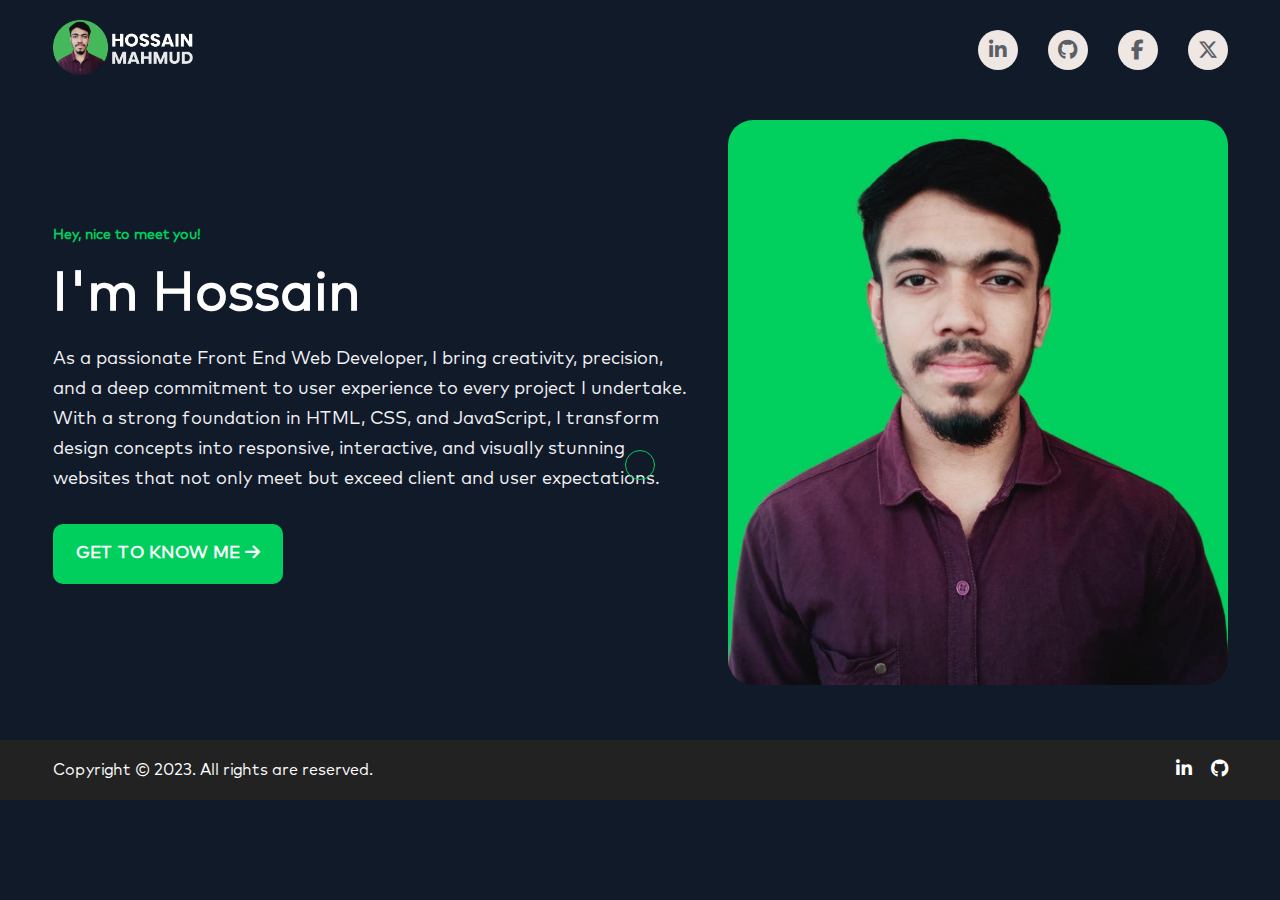
<file: index.html>
<!DOCTYPE html>
<html lang="en">

<head>
    <meta charset="UTF-8">
    <meta name="viewport" content="width=device-width, initial-scale=1.0">
    <title>Hossain - Front End Web Developer </title>
    <link rel="website icon" type="png" href="images/favicon.png"/>
    <link href="https://unpkg.com/aos@2.3.1/dist/aos.css" rel="stylesheet">
    <link rel="stylesheet" href="https://cdnjs.cloudflare.com/ajax/libs/font-awesome/6.4.2/css/all.min.css" />
    <link rel="stylesheet" href="./css/style.css">
</head>

<body>
    <div class="cursor"></div>
    <!-- --------- nav part start -------- -->
    <nav id="nav">
        <div class="container">
            <div class="nav_row">
                <div class="nav_logo_col">
                    <div class="logo">
                        <a href="#"><img src="images/nav_logo.png" alt="Site Logo"></a>
                    </div>
                </div>
                <div class="nav_social_col">
                    <a href="https://www.linkedin.com/in/hossain-m13/" target="_blank"><i class="fa-brands fa-linkedin-in"></i></a>
                    <a href="https://github.com/hossain-mahmud" target="_blank"><i class="fa-brands fa-github"></i></a>
                    <a href="https://www.facebook.com/hossain.m13" target="_blank"><i class="fa-brands fa-facebook-f"></i>
                    </a>
                    <a href="https://twitter.com/hossainm13" target="_blank"><i class="fa-brands fa-x-twitter"></i>
                    </a>
                </div>
            </div>
        </div>
    </nav>
    <!-- --------- nav part end -------- -->
    <!-- --------- hero part start -------- -->
    <section id="hero">
        <div class="container">
            <div class="hero_row">
                <div class="hero_text_col">
                    <h2>Hey, nice to meet you!</h2>
                    <h1>I'm Hossain</h1>
                    <p>As a passionate Front End Web Developer, I bring creativity, precision, and a deep commitment to
                        user experience to every project I undertake. With a strong foundation in HTML, CSS, and
                        JavaScript, I transform design concepts into responsive, interactive, and visually stunning
                        websites that not only meet but exceed client and user expectations.
                    <a class="hero_button" data-aos="fade-up"  data-aos-duration="2000" href="./about.html">Get to know me <span><i class="fa-solid fa-arrow-right"></i></span></a>
                </div>
                <div class="hero_image_col" data-aos="fade-up"  data-aos-duration="2000">
                    <img src="images/photo.jpg" alt="Hero Photo">
                </div>
            </div>
        </div>
    </section>
    <!-- --------- hero part end -------- -->
    <!-- --------- footer part start -------- -->
<footer id="footer">
    <div class="container">
        <div class="footer_row">
            <div class="footer_text">
                <h2>Copyright © 2023. All rights are reserved.</h2>
            </div>
            <div class="footer_icon">
                <a href="https://www.linkedin.com/in/hossain-m13/" target="_blank"><i class="fa-brands fa-linkedin-in"></i></a>
                <a href="https://github.com/hossain-mahmud" target="_blank"><i class="fa-brands fa-github"></i></a>
            </div>
        </div>
    </div>
</footer>
    <!-- --------- footer part end -------- -->
    <script src="https://unpkg.com/aos@2.3.1/dist/aos.js"></script>
    <script src="js/script.js"></script>
<script>
  AOS.init();
</script>
</body>

</html>
</file>
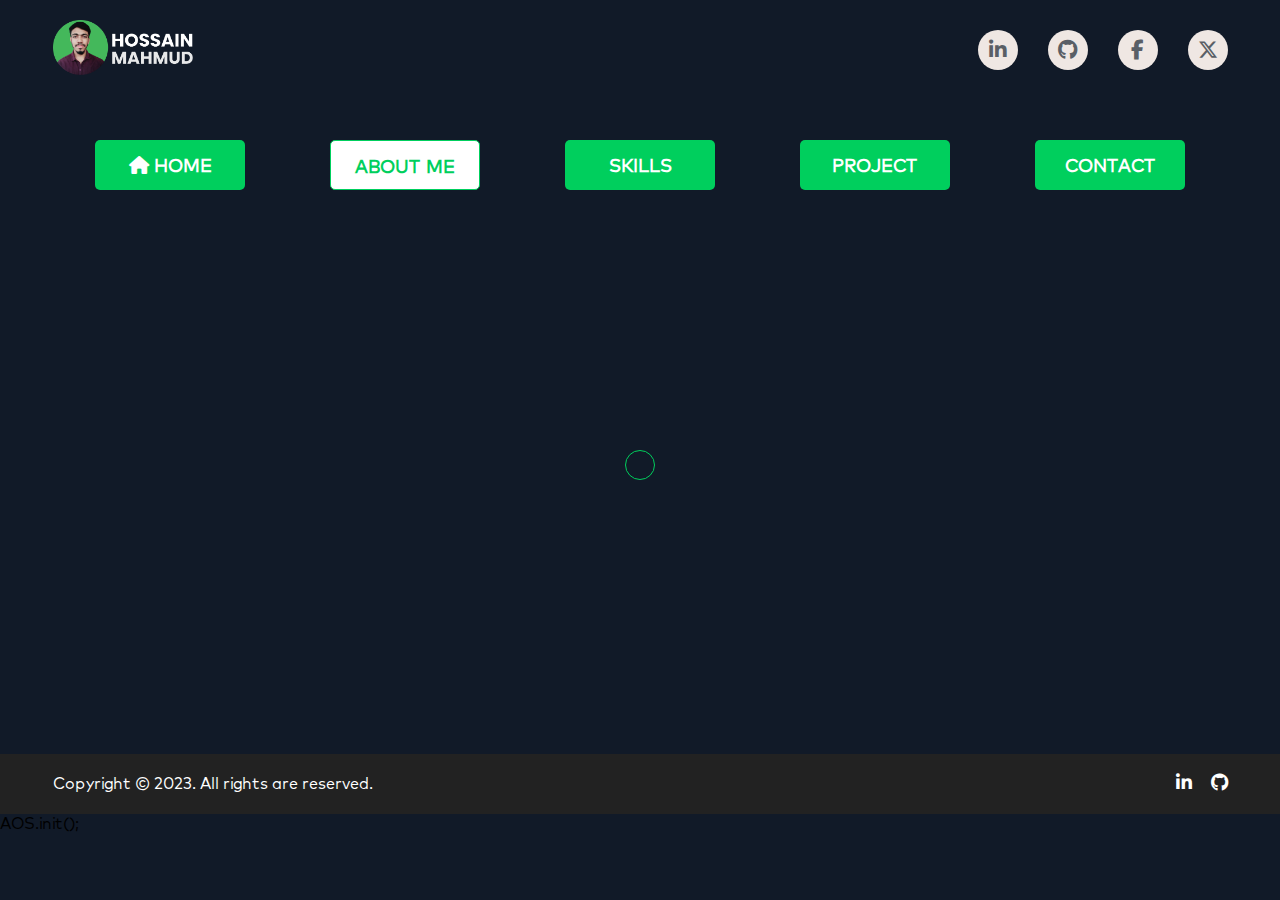
<file: about.html>
<!DOCTYPE html>
<html lang="en">
<head>
    <meta charset="UTF-8">
    <meta name="viewport" content="width=device-width, initial-scale=1.0">
    <title>About</title>
    <link rel="website icon" type="png" href="images/favicon.png"/>
    <link rel="website icon" type="png" href="./images/logo.png"/>
    <link href="https://unpkg.com/aos@2.3.1/dist/aos.css" rel="stylesheet">
    <link rel="stylesheet" href="https://cdnjs.cloudflare.com/ajax/libs/font-awesome/6.4.2/css/all.min.css" />
<link rel="stylesheet" href="./css/style.css">
</head>
<body>
    <div class="cursor"></div>
     <!-- --------- nav part start -------- -->
     <nav id="nav">
        <div class="container">
            <div class="nav_row">
                <div class="nav_logo_col">
                    <div class="logo">
                        <a href="#"><img src="images/nav_logo.png" alt="Site Logo"></a>
                    </div>
                </div>
                <div class="nav_social_col">
                    <a href="https://www.linkedin.com/in/hossain-m13/" target="_blank"><i class="fa-brands fa-linkedin-in"></i></a>
                    <a href="https://github.com/hossain-mahmud" target="_blank"><i class="fa-brands fa-github"></i></a>
                    <a href="https://www.facebook.com/hossain.m13" target="_blank"><i class="fa-brands fa-facebook-f"></i>
                    </a>
                    <a href="https://twitter.com/hossainm13" target="_blank"><i class="fa-brands fa-x-twitter"></i>
                    </a>
                </div>
            </div>
        </div>
    </nav>
    <!-- --------- nav part end -------- -->
    <!-- --------- hero part start -------- -->
    <section id="hero">
        <div class="container">
            <div class="hero_button_row">
                <ul>
                    <li><a href="./index.html"><span><i class="fa-solid fa-house"></i></span> Home</a></li>
                    <li><a class="active" href="#">About Me</a></li>
                    <li><a href="./skills.html">Skills </a></li>
                    <li><a href="./project.html">Project</a></li>
                    <li><a href="./contact.html">contact </a></li>
                </ul>
            </div>
            <div class="about_me_row">
                <div class="about_me_image" data-aos="fade-up"  data-aos-duration="2000">
                    <img src="./images/photo.jpg" alt="About Image">
                </div>
                <div class="about_me_text" data-aos="fade-down"  data-aos-duration="2000">
                    <div class="about_text_title">
                        <h2>About Me.</h2>
                    </div>
                    <div class="about_text">
                        <h2><span>Name</span>Hossain Mahmud</h2>
                        <h2><span>Age</span>22</h2>
                        <h2><span>Address</span>Uttara, Dhaka, Bangladesh </h2>
                        <h2><span>Email</span>hossainmahmud.web@gmail.com</h2>
                        <h2><span>Phone</span>+880 1519603222</h2>
                    </div>
                    <div class="cv_button">
                        <a href="#">Downlode CV</a>
                    </div>
                </div>
            </div>
        </div>
    </section>

    <!-- --------- hero part end -------- -->
        <!-- --------- footer part start -------- -->
<footer id="footer">
    <div class="container">
        <div class="footer_row">
            <div class="footer_text">
                <h2>Copyright © 2023. All rights are reserved.</h2>
            </div>
            <div class="footer_icon">
                <a href="https://www.linkedin.com/in/hossain-m13/" target="_blank"><i class="fa-brands fa-linkedin-in"></i></a>
                <a href="https://github.com/hossain-mahmud" target="_blank"><i class="fa-brands fa-github"></i></a>
            </div>
        </div>
    </div>
</footer>
    <!-- --------- footer part end -------- -->
    <script src="https://unpkg.com/aos@2.3.1/dist/aos.js"></script>
    <script src="js/script.js"></script>
  AOS.init();
</script>
</body>
</html>
</file>
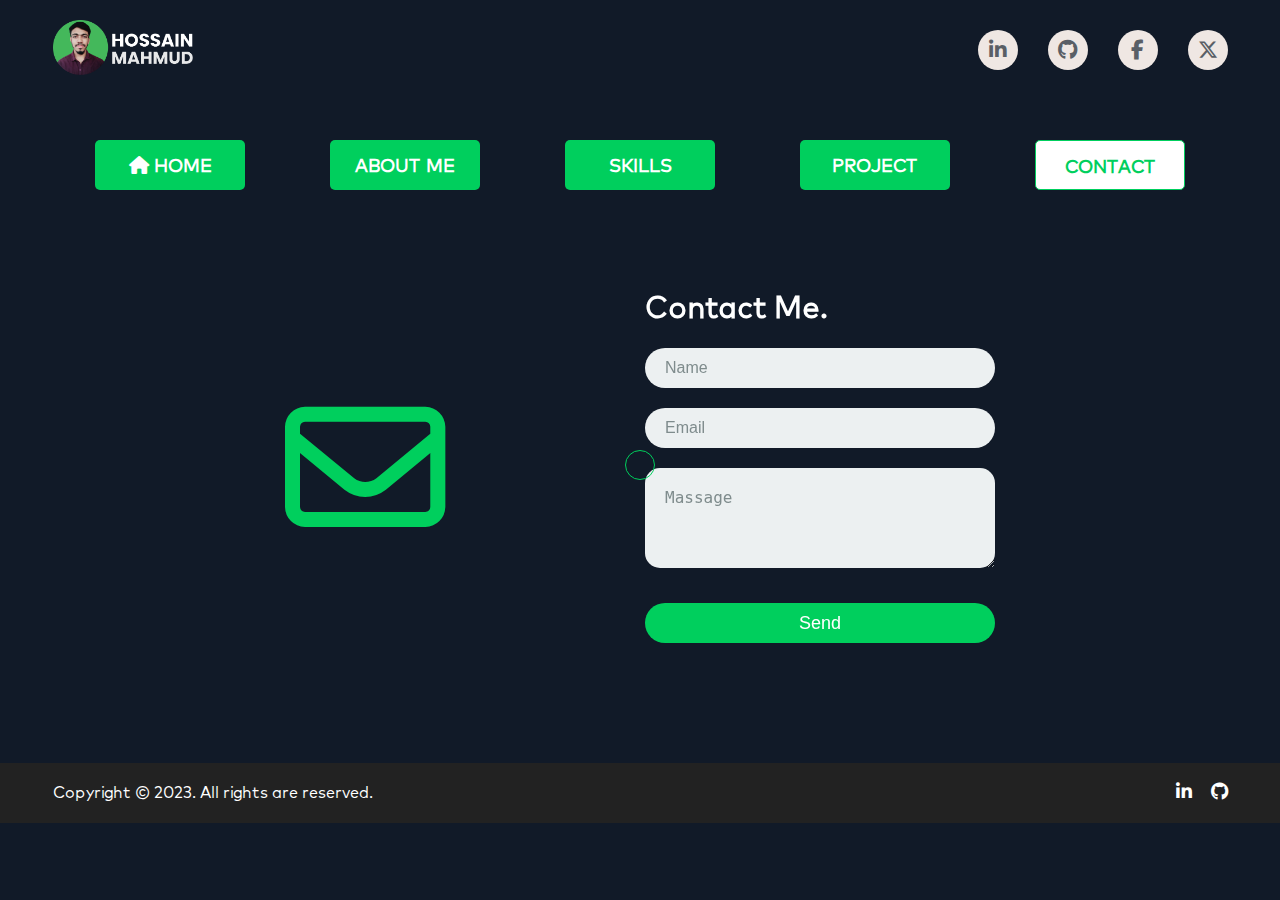
<file: contact.html>
<!DOCTYPE html>
<html lang="en">

<head>
    <meta charset="UTF-8">
    <meta name="viewport" content="width=device-width, initial-scale=1.0">
    <title>Contact</title>
    <link rel="website icon" type="png" href="./images/logo.png"/>
    <link href="https://unpkg.com/aos@2.3.1/dist/aos.css" rel="stylesheet">
    <link rel="stylesheet" href="https://cdnjs.cloudflare.com/ajax/libs/font-awesome/6.4.2/css/all.min.css" />
    <link rel="stylesheet" href="./css/style.css">
</head>

<body>
    <div class="cursor"></div>
    <!-- --------- nav part start -------- -->
    <nav id="nav">
        <div class="container">
            <div class="nav_row">
                <div class="nav_logo_col">
                    <div class="logo">
                        <a href="#"><img src="images/nav_logo.png" alt="Site Logo"></a>
                    </div>
                </div>
                <div class="nav_social_col">
                    <a href="https://www.linkedin.com/in/hossain-m13/" target="_blank"><i
                            class="fa-brands fa-linkedin-in"></i></a>
                    <a href="https://github.com/hossain-mahmud" target="_blank"><i class="fa-brands fa-github"></i></a>
                    <a href="https://www.facebook.com/hossain.m13" target="_blank"><i
                            class="fa-brands fa-facebook-f"></i>
                    </a>
                    <a href="https://twitter.com/hossainm13" target="_blank"><i class="fa-brands fa-x-twitter"></i>
                    </a>
                </div>
            </div>
        </div>
    </nav>
    <!-- --------- nav part end -------- -->
    <!-- --------- hero part start -------- -->
    <section id="hero">
        <div class="container">
            <div class="hero_button_row">
                <ul>
                    <li><a href="./index.html"><span><i class="fa-solid fa-house"></i></span> Home</a></li>
                    <li><a href="./about.html">About Me</a></li>
                    <li><a href="./skills.html">Skills </a></li>
                    <li><a href="./project.html">Project</a></li>
                    <li><a class="active" href="#">contact </a></li>
                </ul>
            </div>
            <div class="contact_row">
                <div class="contact_icon" data-aos="fade-down"  data-aos-duration="2000">
                    <span><i class="fa-regular fa-envelope"></i></span>
                </div>
                <div class="contact_box" data-aos="fade-up"  data-aos-duration="2000">
                    <h2>Contact Me.</h2>
                    <form>
                        <input type="text" placeholder="Name">
                        <input type="email" placeholder="Email">
                        <textarea class="text_area" placeholder="Massage"></textarea>
                        <button class="send_button" type="submit">Send</button>
                    </form>
                </div>
                </div>
            </div>
        </div>
    </section>
    <!-- --------- hero part end -------- -->
    <!-- --------- footer part start -------- -->
    <footer id="footer">
        <div class="container">
            <div class="footer_row">
                <div class="footer_text">
                    <h2>Copyright © 2023. All rights are reserved.</h2>
                </div>
                <div class="footer_icon">
                    <a href="https://www.linkedin.com/in/hossain-m13/" target="_blank"><i
                            class="fa-brands fa-linkedin-in"></i></a>
                    <a href="https://github.com/hossain-mahmud" target="_blank"><i class="fa-brands fa-github"></i></a>
                </div>
            </div>
        </div>
    </footer>
    <!-- --------- footer part end -------- -->
    <script src="https://unpkg.com/aos@2.3.1/dist/aos.js"></script>
    <script src="js/script.js"></script>
<script>
  AOS.init();
</script>
</body>

</html>
</file>
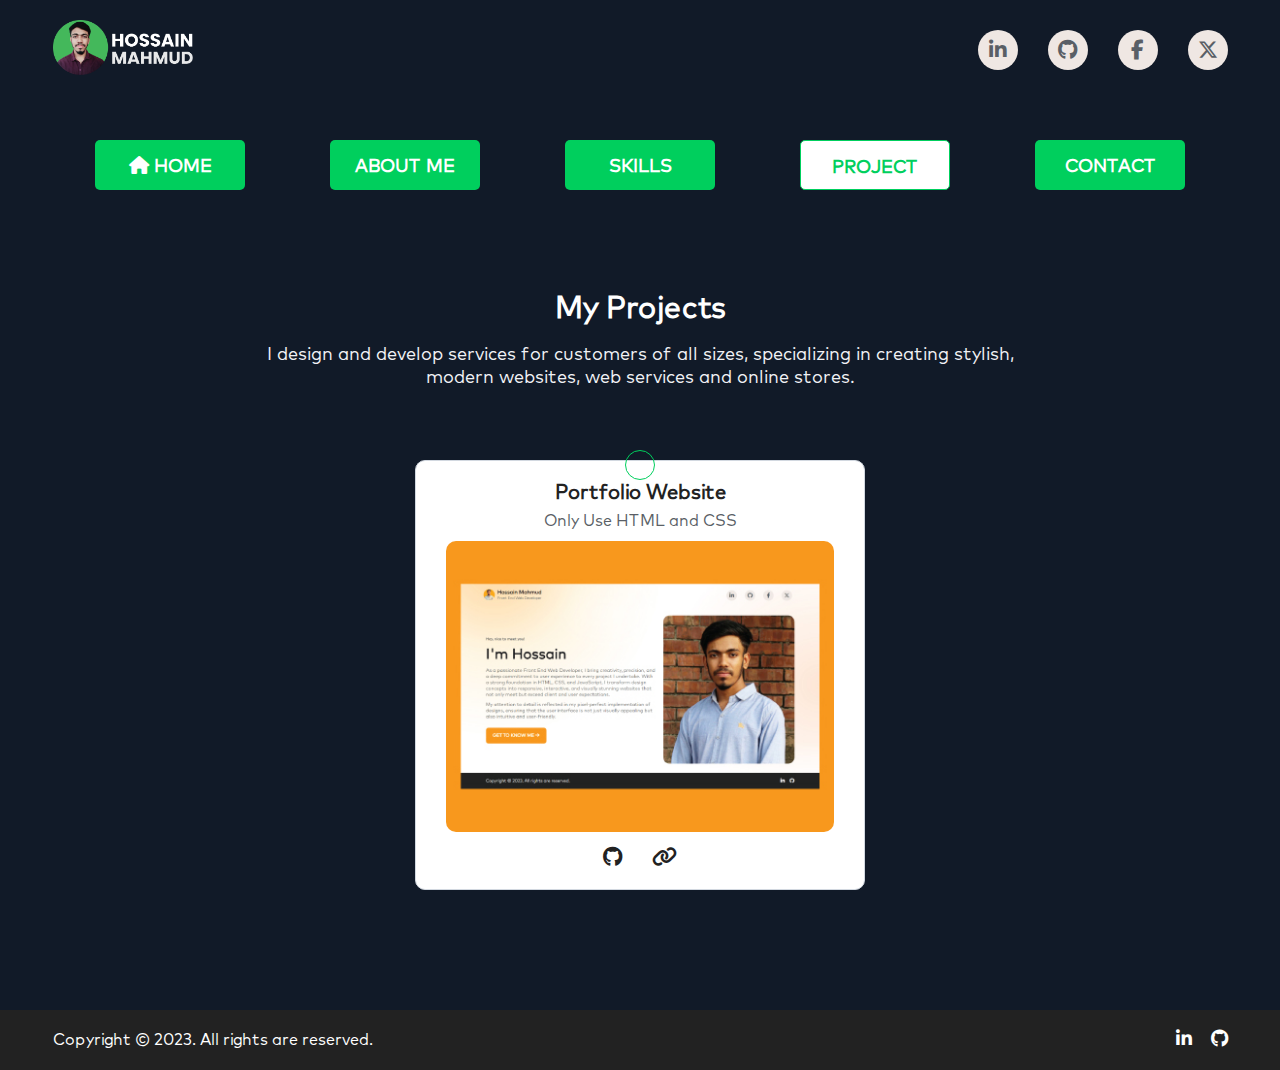
<file: project.html>
<!DOCTYPE html>
<html lang="en">

<head>
    <meta charset="UTF-8">
    <meta name="viewport" content="width=device-width, initial-scale=1.0">
    <title>Project</title>
    <link rel="website icon" type="png" href="images/favicon.png"/>
    <link rel="website icon" type="png" href="./images/logo.png">
    <link rel="stylesheet" href="https://cdnjs.cloudflare.com/ajax/libs/font-awesome/6.4.2/css/all.min.css" />
    <link rel="stylesheet" href="./css/style.css">
</head>

<body>
    <div class="cursor"></div>
    <!-- --------- nav part start -------- -->
    <nav id="nav">
        <div class="container">
            <div class="nav_row">
                <div class="nav_logo_col">
                    <div class="logo">
                        <a href="#"><img src="images/nav_logo.png" alt="Site Logo"></a>
                    </div>
                </div>
                <div class="nav_social_col">
                    <a href="https://www.linkedin.com/in/hossain-m13/" target="_blank"><i
                            class="fa-brands fa-linkedin-in"></i></a>
                    <a href="https://github.com/hossain-mahmud" target="_blank"><i class="fa-brands fa-github"></i></a>
                    <a href="https://www.facebook.com/hossain.m13" target="_blank"><i
                            class="fa-brands fa-facebook-f"></i>
                    </a>
                    <a href="https://twitter.com/hossainm13" target="_blank"><i class="fa-brands fa-x-twitter"></i>
                    </a>
                </div>
            </div>
        </div>
    </nav>
    <!-- --------- nav part end -------- -->
    <!-- --------- hero part start -------- -->
    <section id="hero">
        <div class="container">
            <div class="hero_button_row">
                <ul>
                    <li><a href="./index.html"><span><i class="fa-solid fa-house"></i></span> Home</a></li>
                    <li><a href="./about.html">About Me</a></li>
                    <li><a href="./skills.html">Skills </a></li>
                    <li><a class="active" href="#">Project</a></li>
                    <li><a href="./contact.html">contact </a></li>
                </ul>
            </div>
            <div class="project_row">
                <div class="projects_title">
                    <h2>My Projects</h2>
                    <p>I design and develop services for customers of all sizes, specializing in creating
                        stylish, modern websites, web services and online stores.</p>
                </div>
                <div class="projects_cards">
                    <div class="project_card">
                        <div class="project_name">
                            <h2>Portfolio Website</h2>
                            <p>Only Use HTML and CSS</p>
                        </div>
                        <div class="project_image">
                            <img src="./images/project_1.jpg" alt="Project Img">
                        </div>
                        <div class="project_link">
                            <a href="https://github.com/hossain-mahmud/hossain-portfolio" target="_blank"><i class="fa-brands fa-github"></i></a>
                            <a href="https://hossain-cse.netlify.app/" target="_blank"><i class="fa-solid fa-link"></i></a>
                            
                        </div>
                    </div>
                    <!-- <div class="project_card">
                        <div class="project_name">
                            <h2>Portfolio Website</h2>
                            <p>Only Use HTML and CSS</p>
                        </div>
                        <div class="project_image">
                            <img src="./images/project_1.jpg" alt="Project Img">
                        </div>
                        <div class="project_link">
                            <a href=""><i class="fa-brands fa-github"></i></a>
                            <a href=""><i class="fa-solid fa-link"></i></a>
                            
                        </div>
                    </div> -->
                </div>

            </div>
        </div>
    </section>
    <!-- --------- hero part end -------- -->
    <!-- --------- footer part start -------- -->
    <footer id="footer">
        <div class="container">
            <div class="footer_row">
                <div class="footer_text">
                    <h2>Copyright © 2023. All rights are reserved.</h2>
                </div>
                <div class="footer_icon">
                    <a href="https://www.linkedin.com/in/hossain-m13/" target="_blank"><i
                            class="fa-brands fa-linkedin-in"></i></a>
                    <a href="https://github.com/hossain-mahmud" target="_blank"><i class="fa-brands fa-github"></i></a>
                </div>
            </div>
        </div>
    </footer>
    <!-- --------- footer part end -------- -->
    <script src="js/script.js"></script>
</body>

</html>
</file>
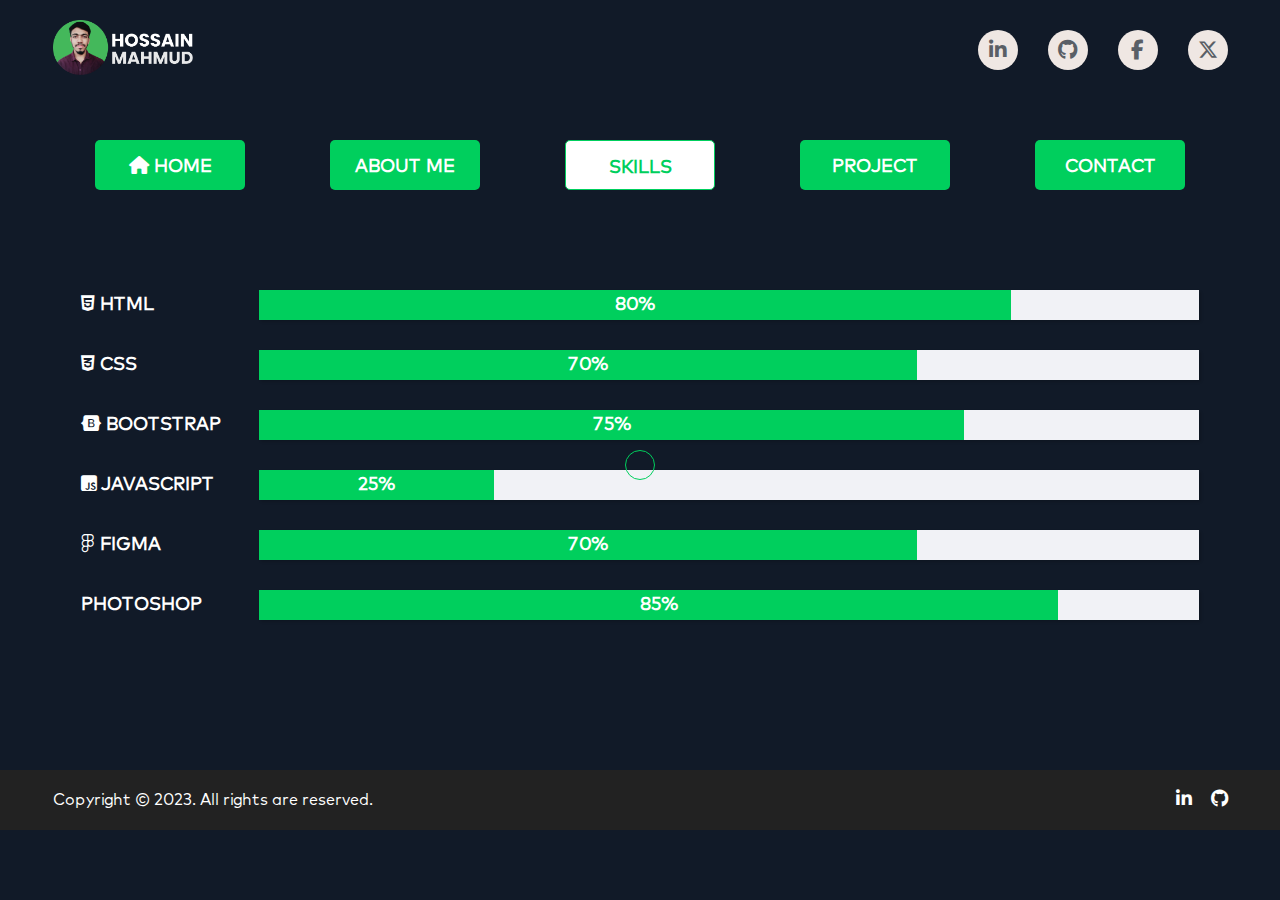
<file: skills.html>
<!DOCTYPE html>
<html lang="en">
<head>
    <meta charset="UTF-8">
    <meta name="viewport" content="width=device-width, initial-scale=1.0">
    <title>Skills</title>
    <link rel="website icon" type="png" href="images/favicon.png"/>
    <link rel="website icon" type="png" href="./images/logo.png"/>
    <link rel="stylesheet" href="https://cdnjs.cloudflare.com/ajax/libs/font-awesome/6.4.2/css/all.min.css" />
    <link rel="stylesheet" href="./css/style.css">
</head>
<body>
    <div class="cursor"></div>
     <!-- --------- nav part start -------- -->
     <nav id="nav">
        <div class="container">
            <div class="nav_row">
                <div class="nav_logo_col">
                    <div class="logo">
                        <a href="#"><img src="images/nav_logo.png" alt="Site Logo"></a>
                    </div>
                </div>
                <div class="nav_social_col">
                    <a href="https://www.linkedin.com/in/hossain-m13/" target="_blank"><i class="fa-brands fa-linkedin-in"></i></a>
                    <a href="https://github.com/hossain-mahmud" target="_blank"><i class="fa-brands fa-github"></i></a>
                    <a href="https://www.facebook.com/hossain.m13" target="_blank"><i class="fa-brands fa-facebook-f"></i>
                    </a>
                    <a href="https://twitter.com/hossainm13" target="_blank"><i class="fa-brands fa-x-twitter"></i>
                    </a>
                </div>
            </div>
        </div>
    </nav>
    <!-- --------- nav part end -------- -->
    <!-- --------- hero part start -------- -->
    <section id="hero">
        <div class="container">
            <div class="hero_button_row">
                <ul>
                    <li><a href="./index.html"><span><i class="fa-solid fa-house"></i></span> Home</a></li>
                    <li><a href="./about.html">About Me</a></li>
                    <li><a class="active" href="./skills.html">Skills </a></li>
                    <li><a href="./project.html">Project</a></li>
                    <li><a href="./contact.html">contact </a></li>
                </ul>
            </div>
            <div class="skills_row">
                <div class="bar_col">
                    <div class="skills_name">
                        <h2><span><i class="fa-brands fa-html5"></i></span> HTML</h2>
                    </div>
                    <div class="skills_bar">
                        <div class="skill html">
                            <span>80%<span>
                        </div>
                    </div>
                </div>
                <div class="bar_col">
                    <div class="skills_name">
                        <h2><span><i class="fa-brands fa-css3-alt"></i></span> CSS</h2>
                    </div>
                    <div class="skills_bar">
                        <div class="skill css">
                            <span>70%<span>
                        </div>
                    </div>
                </div>
                <div class="bar_col">
                    <div class="skills_name">
                        <h2><span><i class="fa-brands fa-bootstrap"></i></span> BOOTSTRAP</h2>
                    </div>
                    <div class="skills_bar">
                        <div class="skill bootstarp">
                            <span>75%<span>
                        </div>
                    </div>
                </div>
                <div class="bar_col">
                    <div class="skills_name">
                        <h2><span><i class="fa-brands fa-square-js"></i></span> JAVASCRIPT</h2>
                    </div>
                    <div class="skills_bar">
                        <div class="skill js">
                            <span>25%<span>
                        </div>
                    </div>
                </div>
                <div class="bar_col">
                    <div class="skills_name">
                        <h2><span><i class="fa-brands fa-figma"></i></span> FIGMA</h2>
                    </div>
                    <div class="skills_bar">
                        <div class="skill figma">
                            <span>70%<span>
                        </div>
                    </div>
                </div>
                <div class="bar_col">
                    <div class="skills_name">
                        <h2><span></span> PHOTOSHOP</h2>
                    </div>
                    <div class="skills_bar">
                        <div class="skill photoshop">
                            <span>85%<span>
                        </div>
                    </div>
                </div>
            </div>
        </div>
    </section>
    <!-- --------- hero part end -------- -->
        <!-- --------- footer part start -------- -->
<footer id="footer">
    <div class="container">
        <div class="footer_row">
            <div class="footer_text">
                <h2>Copyright © 2023. All rights are reserved.</h2>
            </div>
            <div class="footer_icon">
                <a href="https://www.linkedin.com/in/hossain-m13/" target="_blank"><i class="fa-brands fa-linkedin-in"></i></a>
                <a href="https://github.com/hossain-mahmud" target="_blank"><i class="fa-brands fa-github"></i></a>
            </div>
        </div>
    </div>
</footer>
    <!-- --------- footer part end -------- -->
    <script src="js/script.js"></script>
</body>
</html>
</file>
<file: css/style.css>
/* ---------- font css part start ----------- */
@font-face {
    font-family: mark;
    src: url(../font/Mark\ Pro.ttf);
}

/* ---------- font css part end ----------- */
/* ---------- css variables part start ----------- */
:root {
    --brand_color: #00CF5D;
}


/* ---------- css variables part end ----------- */
/* ---------- basic css part start ----------- */
* {
    margin: 0;
    padding: 0;
    outline: 0;
    box-sizing: border-box;
}

a {
    display: inline-block;
    text-decoration: none;
}

body {
    background: #111A28;
    font-family: mark;
}

html {
    scroll-behavior: smooth;
}

ul,
ol {
    list-style: none;
}

h1,
h2,
h3,
h4,
h5,
h6,
p,
ul,
ol {
    margin: 0;
    padding: 0;
}

.container {
    width: 1175px;
    margin: 0 auto;
}

::selection {
    color: #fff;
    background: #00CF5D;
}

/* ---------- basic css part end ----------- */
/* ---------- nav css part start ----------- */
#nav {
    width: 100%;
    padding-top: 20px;
    position: absolute;
}

.nav_row {
    display: flex;
    justify-content: space-between;
    align-items: center;
}

.logo {
    text-align: center;
}

.nav_logo_col .logo img {
    width: 140px;
    transition: all linear .3s;
}

.nav_logo_col .logo img:hover {
    transform: scale(1.1);
}

.nav_social_col {
    display: flex;
    gap: 30px;
    align-items: center;
}

.nav_social_col i {
    width: 40px;
    height: 40px;
    border-radius: 50%;
    background: #EFE7E3;
    line-height: 40px;
    text-align: center;
    color: #5A5F66;
    font-size: 20px;
    transition: all linear .3s;
}

.nav_social_col i:hover {
    background: var(--brand_color);
    color: #fff;
}

/* ---------- nav css part end ----------- */
/* ---------- hero css part start ----------- */
#hero {
    padding-bottom: 20px;
}

.hero_row {
    padding-top: 120px;
    padding-bottom: 30px;
    display: flex;
    justify-content: space-between;
    align-items: center;
    gap: 30px;
}

.hero_text_col h2 {
    font-size: 14px;
    font-weight: 700;
    color: var(--brand_color);
    margin-bottom: 16px;
}

.hero_text_col h1 {
    font-size: 54px;
    font-weight: 700;
    color: #fff;
    margin-bottom: 16px;
}

.hero_text_col p {
    font-size: 18px;
    font-weight: 400;
    line-height: 30px;
    color: #f1f2f6;
}

.hero_button {
    width: 230px;
    height: 60px;
    border-radius: 10px;
    text-transform: uppercase;
    background: var(--brand_color);
    line-height: 60px;
    text-align: center;
    font-size: 17px;
    font-weight: 700;
    color: #ffffff;
    margin-top: 30px;
    position: relative;
    z-index: 1;
}

.hero_button:hover {
    color: #111A28;
}

.hero_button::after {
    content: '';
    width: 0%;
    height: 100%;
    border-radius: 10px;
    background: #fff;
    position: absolute;
    top: 0;
    left: 0;
    z-index: -1;
    transition: all linear 0.7s;
}

.hero_button:hover::after {
    width: 100%;
}

.hero_image_col img {
    width: 500px;
    border-radius: 25px;
    filter: saturate(1);
    transition: all linear .5s;
}

.hero_image_col img:hover {
    filter: saturate(0);
}

/* ---------- hero css part end ----------- */
/* ---------- footer css part start ----------- */
#footer {
    background: #222;
    padding: 20px 0px;
}

.footer_row {
    display: flex;
    justify-content: space-between;
    align-items: center;
}

.footer_text h2 {
    font-size: 16px;
    color: #fff;
    font-weight: 400;
}

.footer_icon i {
    margin-left: 15px;
    font-size: 18px;
    color: #fff;
    transition: all linear .3s;
}

.footer_icon i:hover {
    color: var(--brand_color);
}

/* ---------- footer css part end ----------- */
/* ---------- responsive css part start ----------- */
@media screen and (max-width: 991px) {
    .container {
        width: 100%;
        padding: 0 35px;
    }

    .hero_row {
        padding-top: 160px;
        display: grid;
        grid-template-columns: repeat(1, 1fr);

    }

    .hero_text_col {
        text-align: center;
    }

    .hero_text_col p {
        text-align: justify;
        font-size: 16px;
        line-height: 30px;
    }

    .hero_image_col img {
        width: 100%;
    }

    .hero_button {
        width: 225px;
        height: 55px;
        line-height: 55px;
        font-size: 16px;
    }

    .footer_row {
        display: block;
        text-align: center;
    }

    .footer_text h2 {
        margin-bottom: 10px;
    }
}

@media screen and (max-width: 574.98px) {
    .container {
        width: 100%;
        padding: 0 15px;
    }

    .nav_row {
        display: block;
    }

    .nav_social_col {
        justify-content: center;
        margin: 0 auto;
        margin-top: 12px;
    }

    .nav_social_col i {
        width: 30px;
        height: 30px;
        line-height: 30px;
        font-size: 15px;
    }

    .hero_row {
        display: grid;
        grid-template-columns: repeat(1, 1fr);
    }

    .hero_text_col {
        display: block;
    }

    .footer_text h2 {
        font-size: 13px;
    }

    .footer_icon i {
        font-size: 13px;
    }
}

/* ---------- responsive css part end ----------- */
/* -----about css part start ----- */
.hero_button_row {
    padding-top: 140px;
}

.hero_button_row ul {
    display: flex;
    justify-content: space-around;
}

.hero_button_row ul li a {
    width: 150px;
    height: 50px;
    background: var(--brand_color);
    border-radius: 5px;
    line-height: 55px;
    text-align: center;
    text-transform: uppercase;
    font-size: 18px;
    font-weight: 700;
    color: #fff;
    transition: all linear .3s;
}

.hero_button_row ul li a:hover {
    box-shadow: 2px 14px 35px -8px rgba(0, 209, 94, 0.30);
    letter-spacing: 2px;
}

.hero_button_row ul li .active {
    background: #fff;
    color: var(--brand_color);
    border: 1px solid var(--brand_color);
}

.about_me_row {
    padding: 100px 0;
    display: flex;
    justify-content: space-evenly;
}

.about_me_image img {
    width: 300px;
    border-radius: 20px;
}

.about_text_title h2 {
    font-size: 30px;
    color: #fff;
    margin-bottom: 20px;
}

.about_text h2 {
    display: flex;
    gap: 100px;
    font-size: 18px;
    font-weight: 400;
    color: #f1f2f6;
    margin-top: 20px;
}

.about_text h2 span {
    width: 100px;
    font-size: 18px;
    font-weight: 600;
}

.cv_button a {
    width: 180px;
    height: 50px;
    background: var(--brand_color);
    border-radius: 5px;
    line-height: 50px;
    text-align: center;
    text-transform: uppercase;
    font-size: 16px;
    font-weight: 600;
    color: #fff;
    transition: all linear .3s;
    margin-top: 32px;
    transition: all linear .5s;
}

.cv_button a:hover {
    background: transparent;
    border: 1px solid var(--brand_color);
    color: #fff;
}

@media screen and (max-width: 991px) {
    .hero_button_row ul {
        flex-wrap: wrap;
        gap: 30px;
        justify-content: center;
    }

    .hero_button_row ul li a {
        width: 140px;
        height: 45px;
        line-height: 45px;
        font-size: 14px;
    }

    .about_me_row {
        padding: 80px 0px;
        display: block;
    }

    .about_me_image img {
        width: 100%;
    }

    .about_text_title h2 {
        text-align: center;
        margin-top: 10px;
    }

    .about_text h2 {
        gap: 80px;
        font-size: 14px;
    }

    .about_text h2 span {
        width: 80px;
        font-size: 14px;
    }

    .cv_button {
        text-align: center;
    }
}

/* -----about css part end ----- */
/* -----skills css part start----- */
.skills_row {
    padding: 100px 0;
}

.bar_col {
    display: flex;
    justify-content: space-evenly;
    align-items: center;
    margin-bottom: 30px;
}

.skills_name h2 {
    width: 150px;
    font-size: 18px;
    color: #fff;
}

.skills_bar {
    width: 80%;
    height: 30px;
    background: #f1f2f6;
    box-shadow: rgba(0, 0, 0, 0.15) 1.95px 1.95px 2.6px;
}

.skill {
    background: var(--brand_color);
    height: 30px;
    text-align: center;
}

.skill span {
    font-size: 18px;
    color: #fff;
    font-weight: 600;
    line-height: 30px;
}

.html {
    width: 80%;
}

.css {
    width: 70%;
}

.bootstarp {
    width: 75%;
}

.js {
    width: 25%;
}

.figma {
    width: 70%;
}

.photoshop {
    width: 85%;
}

@media screen and (max-width: 560px) {

    .bar_col {
        display: block;
        margin-bottom: 20px;
    }

    .skills_name {
        margin-bottom: 10px;
    }

    .skill span {
        font-size: 15px;
        font-weight: 400;
    }
}

/* -----skills css part end----- */
/* ------- project css part start ------- */
.project_row {
    padding: 100px 0;
}

.projects_title h2 {
    font-size: 30px;
    font-weight: 700;
    color: #fff;
    text-align: center;
    margin-bottom: 16px;
}

.projects_title p {
    width: 800px;
    font-size: 18px;
    font-weight: 400;
    color: #f1f2f6;
    text-align: center;
    margin: 0 auto;
}

.projects_cards {
    margin-top: 70px;
    display: flex;
    justify-content: center;
    gap: 50px;
}

.project_card {
    width: 450px;
    padding: 20px 30px;
    background: #fff;
    border: 1px solid #d2d8e0;
    border-radius: 10px;
    text-align: center;
    transition: all linear .3s;
}

.project_card:hover {
    box-shadow: #00CF5D 0px 3px 8px;
}

.project_name h2 {
    font-size: 20px;
    color: #222;
    font-weight: 600;
    margin-bottom: 5px;
}

.project_name p {
    font-size: 16px;
    font-weight: 500;
    color: #5A5F66;
    margin-bottom: 10px;
}

.project_image img {
    width: 100%;
    border-radius: 10px;
}

.project_link {
    display: flex;
    justify-content: center;
    gap: 30px;
}

.project_link i {
    font-size: 20px;
    color: #222;
    margin-top: 10px;
    transition: all linear;
}

.project_link i:hover {
    color: var(--brand_color);
    transform: scale(1.3);
}

@media screen and (max-width: 991px) {
    .projects_title p {
        width: 100%;
        font-size: 17px;
    }

    .projects_cards {
        flex-wrap: wrap;
    }
}

/* ------- project css part end ------- */
/* -----contact start----- */
.contact_row {
    padding: 100px 0;
    display: flex;
    gap: 200px;
    justify-content: center;
    align-items: center;
}

.contact_icon span i {
    font-size: 160px;
    color: var(--brand_color);
}

.contact_box h2 {
    font-size: 30px;
    color: #fff;
    margin-bottom: 20px;
}

.contact_box form input {
    display: block;
    width: 350px;
    height: 40px;
    margin: 20px 0;
    outline: none;
    border: none;
    padding: 10px 20px;
    background: #ecf0f1;
    border-radius: 20px;
}

::placeholder {
    color: #7f8c8d;
    font-size: 16px;
}

.text_area {
    width: 350px;
    height: 100px;
    border-radius: 15px;
    padding: 20px;
    background: #ecf0f1;
    border: none;
    outline: none;
}

.send_button {
    margin-top: 30px;
    display: block;
    border: none;
    width: 350px;
    height: 40px;
    border-radius: 30px;
    background: var(--brand_color);
    font-size: 18px;
    color: #fff;

}

@media screen and (max-width: 560px) {
    .contact_row {
        padding: 100px 0;
        display: block;
        text-align: center;
    }

    .contact_icon span i {
        font-size: 130px;
        color: #222;
    }

    .contact_box form input {
        width: 300px;
        margin: 0 auto;
        margin-bottom: 20px;
    }

    ::placeholder {
        font-size: 14px;
    }

    .text_area {
        width: 300px;
    }

    .send_button {
        width: 300px;
        height: 40px;
        margin: 0 auto;
        margin-top: 20px;
    }
}

/* -----contact end----- */
/* cursor animation css part start */
.cursor {
    display: block;
    width: 30px;
    height: 30px;
    position: absolute;
  top: 50%;
  left: 50%;
  transform: translate(-50%);
    border-radius: 50%;
    background: transparent;
    pointer-events: none;
    z-index: 111;
    border: 1px solid var(--brand_color);
    transition: all 0.2s ease-out;
    animation: moveCursor1 .5s infinite alternate;
}

.expand {
    background: transparent;
    animation: moveCursor2 .5s forwards;
    border: 1px solid #fff;
}

@keyframes moveCursor1 {
    from {
        transform: scale(1);
    }

    to {
        transform: scale(.8);
    }
}

@keyframes moveCursor2 {
    0% {
        transform: scale(1);
    }

    50% {
        transform: scale(2);
    }

    100% {
        transform: scale(1);
        opacity: 0;
    }
}
/* cursor animation css part end*/
</file>
